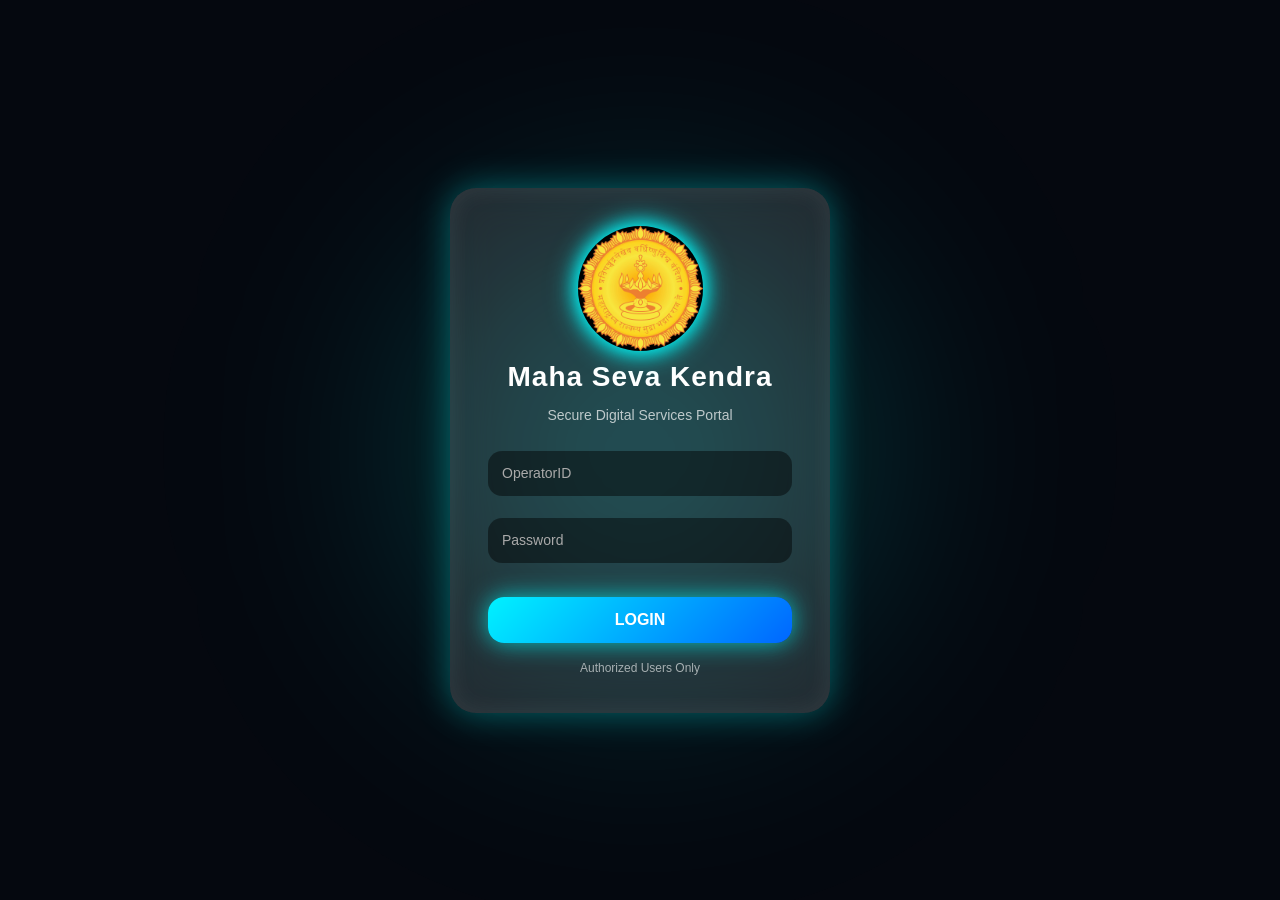
<file: login.html>
<!DOCTYPE html>
<html lang="en">
<head>
<meta charset="UTF-8">
<title>Maha Seva Kendra – Secure Login</title>
<link rel="stylesheet" href="login.css">

<style>
/* 🔴 Stylish Error Box */
.error-box{
  display:none;
  margin-top:15px;
  padding:10px;
  border-radius:8px;
  background:rgba(255,0,0,0.15);
  border:1px solid rgba(255,0,0,0.5);
  color:#ffb3b3;
  font-size:14px;
  text-align:center;
  box-shadow:0 0 12px rgba(255,0,0,0.6);
  animation: shake 0.35s ease;
}

/* shake animation */
@keyframes shake{
  0%{transform:translateX(0)}
  25%{transform:translateX(-6px)}
  50%{transform:translateX(6px)}
  75%{transform:translateX(-4px)}
  100%{transform:translateX(0)}
}
</style>

</head>
<body>

<!-- background glow -->
<div class="bg-glow"></div>

<div class="login-box">
  <div class="logo"><img src="icons/logo.jpeg"></div>

  <h2>Maha Seva Kendra</h2>
  <p>Secure Digital Services Portal</p>

  <div class="input-box">
    <input type="text" id="user" required>
    <label>OperatorID</label>
  </div>

  <div class="input-box">
    <input type="password" id="pass" required>
    <label>Password</label>
  </div>

  <button onclick="login()">LOGIN</button>

  <!-- 🔴 error message (NO popup) -->
  <div class="error-box" id="error-msg">
    ❌ Invalid Username or Password
  </div>

  <div class="note">Authorized Users Only</div>
</div>

<script>
function login(){
  const u = document.getElementById("user").value;
  const p = document.getElementById("pass").value;
  const err = document.getElementById("error-msg");

  if (window.pywebview && window.pywebview.api) {
    window.pywebview.api.login(u, p).then(success => {
      if (!success) {
        err.style.display = "block";
        err.style.animation = "none";
        err.offsetHeight; // reset animation
        err.style.animation = "shake 0.35s ease";

        setTimeout(() => {
          err.style.display = "none";
        }, 3000);
      }
    });
  }
}


// 🔒 login page par back button hide
const hideBack = setInterval(() => {
  const btn = document.getElementById("msk-back");
  if (btn) {
    btn.remove();
    clearInterval(hideBack);
  }
}, 100);
</script>

</body>
</html>
</file>
<file: login.css>
*{
  box-sizing:border-box;
}

body{
  margin:0;
  height:100vh;
  display:flex;
  align-items:center;
  justify-content:center;
  background:#05080f;
  font-family:Segoe UI, sans-serif;
  overflow:hidden;
}

/* glowing background */
.bg-glow{
  position:absolute;
  width:600px;
  height:600px;
  background:radial-gradient(circle, rgba(0,255,255,.35), transparent 70%);
  filter:blur(120px);
  animation:move 8s infinite alternate;
}

@keyframes move{
  from{transform:translate(-150px,-150px)}
  to{transform:translate(150px,150px)}
}

.logo{
  display: flex;
  justify-content: center;
  align-items: center;
}

.logo img{
  width: 125px;        /* size tum control karo */
  height: auto;      /* ❗ auto = shape safe */
  border-radius: 70%;/* agar perfect circle ho */
  object-fit: contain;

  background: transparent; /* ❗ square bg nahi */
  box-shadow: 0 0 18px rgba(0,255,255,0.7);
  animation: pulseGlow 2s infinite ease-in-out;
}

/* login card */
.login-box{
  position:relative;
  width:380px;
  padding:38px;
  border-radius:26px;
  background:rgba(255,255,255,0.12);
  backdrop-filter:blur(22px);
  box-shadow:
    0 0 35px rgba(0,255,255,.35),
    inset 0 0 25px rgba(255,255,255,.08);
  text-align:center;
  color:#fff;
  animation:fadeIn .7s ease;
}

@keyframes fadeIn{
  from{opacity:0; transform:scale(.85)}
  to{opacity:1; transform:scale(1)}
}

.logo{
  font-size:48px;
  margin-bottom:10px;
  filter:drop-shadow(0 0 12px cyan);
}

.login-box h2{
  margin:0;
  font-size:28px;
  letter-spacing:1px;
}

.login-box p{
  font-size:14px;
  opacity:.7;
  margin-bottom:28px;
}

/* floating label input */
.input-box{
  position:relative;
  margin-bottom:22px;
}

.input-box input{
  width:100%;
  padding:14px;
  border:none;
  outline:none;
  border-radius:14px;
  background:rgba(0,0,0,.45);
  color:#fff;
  font-size:15px;
}

.input-box label{
  position:absolute;
  left:14px;
  top:50%;
  transform:translateY(-50%);
  color:#aaa;
  pointer-events:none;
  transition:.3s;
  font-size:14px;
}

.input-box input:focus + label,
.input-box input:valid + label{
  top:-8px;
  left:10px;
  font-size:12px;
  color:cyan;
}

/* button */
.login-box button{
  width:100%;
  padding:14px;
  margin-top:12px;
  border:none;
  border-radius:16px;
  background:linear-gradient(135deg,#00f2ff,#0066ff);
  color:#fff;
  font-size:16px;
  font-weight:600;
  cursor:pointer;
  transition:.3s;
  box-shadow:0 0 25px rgba(0,255,255,.7);
}

.login-box button:hover{
  transform:translateY(-2px) scale(1.05);
  box-shadow:0 0 45px cyan;
}

.note{
  margin-top:18px;
  font-size:12px;
  opacity:.6;
}
</file>
